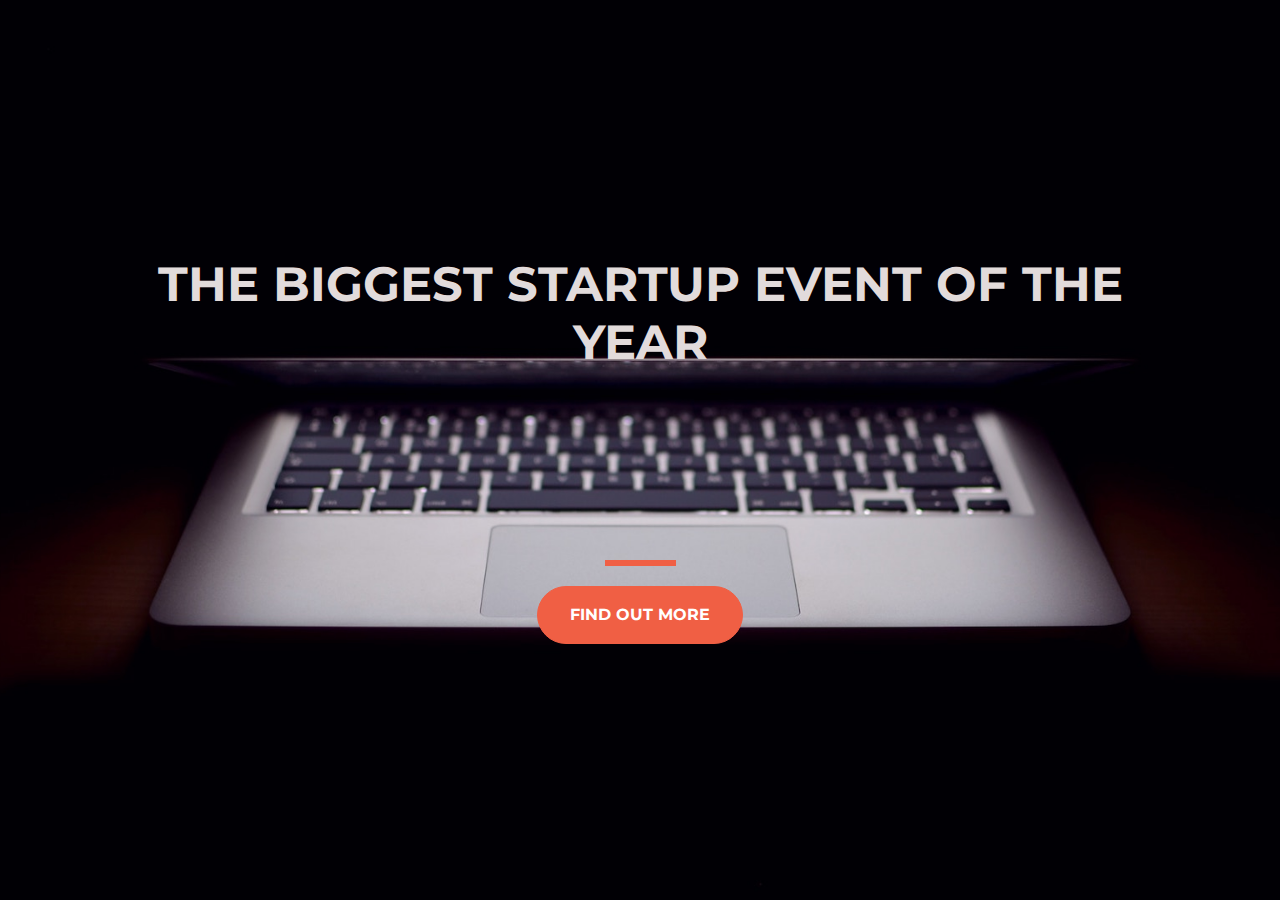
<file: index.html>
<!DOCTYPE html>
<html>
  <head>
    <title>Startup</title>

    <meta charset="utf-8">
    <meta name="viewport" content="width=device-width, initial-scale=1, shrink-to-fit=no">

    <!-- Google Fonts -->
    <link href="https://fonts.googleapis.com/css?family=Montserrat" rel="stylesheet">

    <!-- Bootstrap CSS from a CDN. This way you don't have to include the bootstrap file yourself -->
    <link rel="stylesheet" href="https://stackpath.bootstrapcdn.com/bootstrap/4.3.1/css/bootstrap.min.css" integrity="sha384-ggOyR0iXCbMQv3Xipma34MD+dH/1fQ784/j6cY/iJTQUOhcWr7x9JvoRxT2MZw1T" crossorigin="anonymous">
    
    <!-- Your own stylesheet -->
    <link rel="stylesheet" type="text/css" href="style.css">
  </head>
  <body>
      <div class="container d-flex align-items-center h-100">
        <div class="row">
          <header class="text-center col-12">
            <h1  class="text-uppercase"><strong>The Biggest Startup Event of the Year</strong></h1>
          </header>
          <div class="buffer col-12"></div>
          <section class="text-center col-12">
          <hr>
          <a href="https://mailchi.mp/0b1dcdea4946/zero-to-mastery"><button class="btn btn-primary btn-xl">Find out more</button></a>
        </div>
    </div>
  </body>
</html>
</file>
<file: style.css>
body,
html {
  width: 100%;
  height: 100%;
  font-family: 'Montserrat', sans-serif;
  background: url(header.jpg) no-repeat center center fixed; 
  -webkit-background-size: cover;
  -moz-background-size: cover;
  -o-background-size: cover;
  background-size: cover;
}

h1 {
  font-size: 3rem; 
  color: #e2dbdb;
}

.btn {
  font-weight: 700;
  border-radius: 300px;
  text-transform: uppercase;
}

.btn-primary {
  background-color: #F05F44;
  border-color: #F05F44;
}

.btn-primary:hover {
  background-color: #ee4b08;
  border-color: #F05F44;
  border-width: 4px;

}

.btn-xl {
  padding: 1rem 2rem; 
}

hr {
  margin: 20px auto;
  color: #F05F44;
  border: 3px solid #F05F44;
  max-width: 65px;
  opacity: 1;  
}

.buffer {
  height: 10rem;
}
</file>
